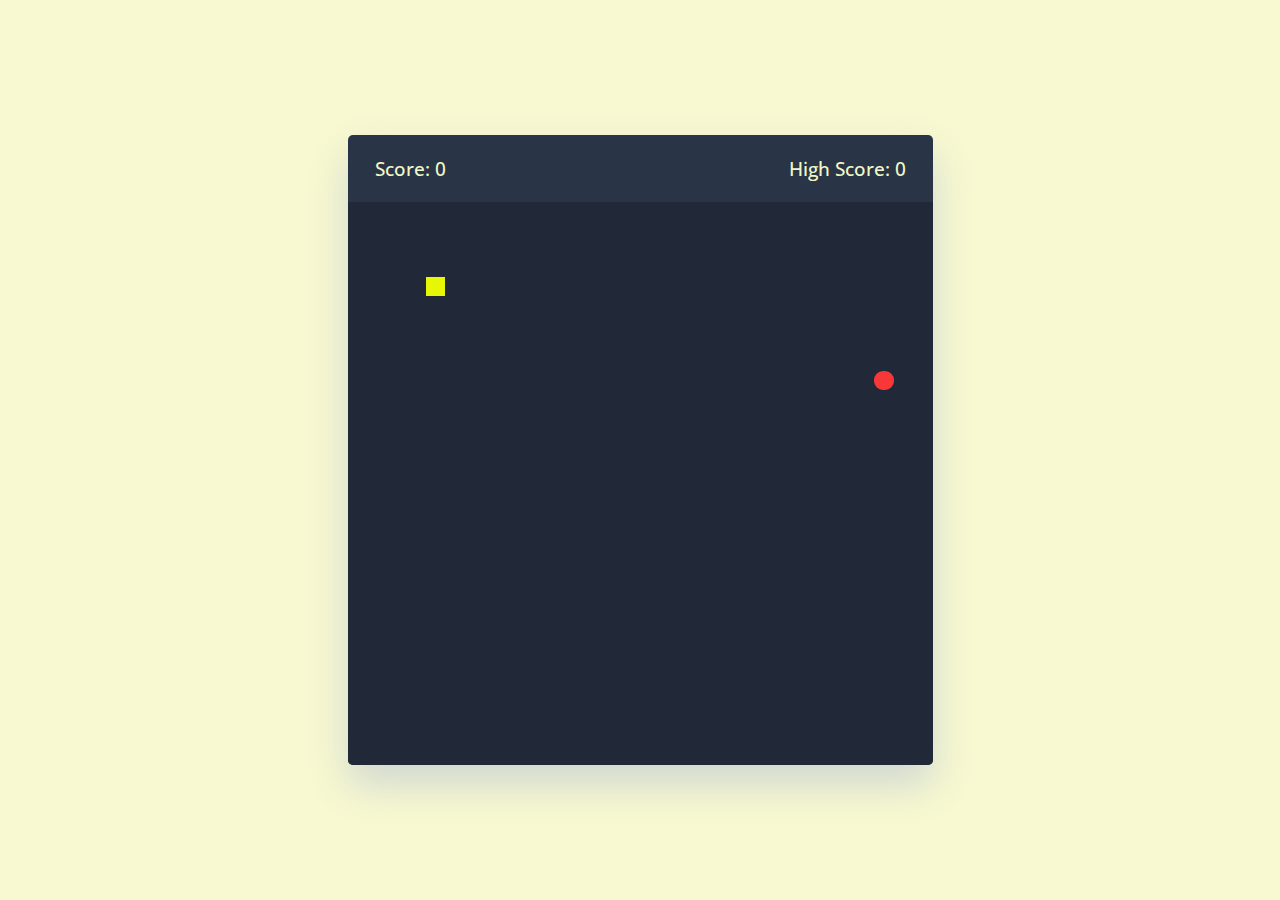
<file: Snake-game/index.html>
<!DOCTYPE html>
<html lang="en" dir="ltr">
  <head>
    <meta charset="utf-8">
    <title>Snake Game</title>
    <link rel="stylesheet" href="styles.css">
    <meta name="viewport" content="width=device-width, initial-scale=1.0">
    <link rel="stylesheet" href="https://cdnjs.cloudflare.com/ajax/libs/font-awesome/6.3.0/css/all.min.css">
    <script src="script.js" defer></script>
  </head>
  <body>
    <div class="wrapper">
      <div class="game-details">
        <span class="score">Score: 0</span>
        <span class="high-score">Highest Score: 0</span>
      </div>
      <div class="play-board"></div>
      <div class="controls">
        <i data-key="ArrowLeft" class="fa-solid fa-arrow-left-long"></i>
        <i data-key="ArrowUp" class="fa-solid fa-arrow-up-long"></i>
        <i data-key="ArrowRight" class="fa-solid fa-arrow-right-long"></i>
        <i data-key="ArrowDown" class="fa-solid fa-arrow-down-long"></i>
      </div>
    </div>

  </body>
</html>
</file>
<file: Snake-game/styles.css>
@import url('https://fonts.googleapis.com/css2?family=Open+Sans:wght@400;500;600;700&display=swap');
* {
  margin: 0;
  padding: 0;
  box-sizing: border-box;
  font-family: 'Open Sans', sans-serif;
}
body {
  display: flex;
  align-items: center;
  justify-content: center;
  min-height: 100vh;
  background: #f8f9d0;
}
.wrapper {
  width: 65vmin;
  height: 70vmin;
  display: flex;
  overflow: hidden;
  flex-direction: column;
  justify-content: center;
  border-radius: 5px;
  background: #293447;
  box-shadow: 0 20px 40px rgba(52, 87, 220, 0.2);
}
.game-details {
  color: #f1f8c7;
  font-weight: 500;
  font-size: 1.2rem;
  padding: 20px 27px;
  display: flex;
  justify-content: space-between;
}
.play-board {
  height: 100%;
  width: 100%;
  display: grid;
  background: #212837;
  grid-template: repeat(30, 1fr) / repeat(30, 1fr);
}
.play-board .food {
  background: #f83838;
  border-radius: 9px;
}
.play-board .head {
  background: #e7f703;
}

.controls {
  display: none;
  justify-content: space-between;
}
.controls i {
  padding: 25px 0;
  text-align: center;
  font-size: 1.3rem;
  color: #B8C6DC;
  width: calc(100% / 4);
  cursor: pointer;
  border-right: 1px solid #171B26;
}

@media screen and (max-width: 800px) {
  .wrapper {
    width: 90vmin;
    height: 115vmin;
  }
  .game-details {
    font-size: 1rem;
    padding: 15px 27px;
  }
  .controls {
    display: flex;
  }
  .controls i {
    padding: 15px 0;
    font-size: 1rem;
  }
}
</file>
